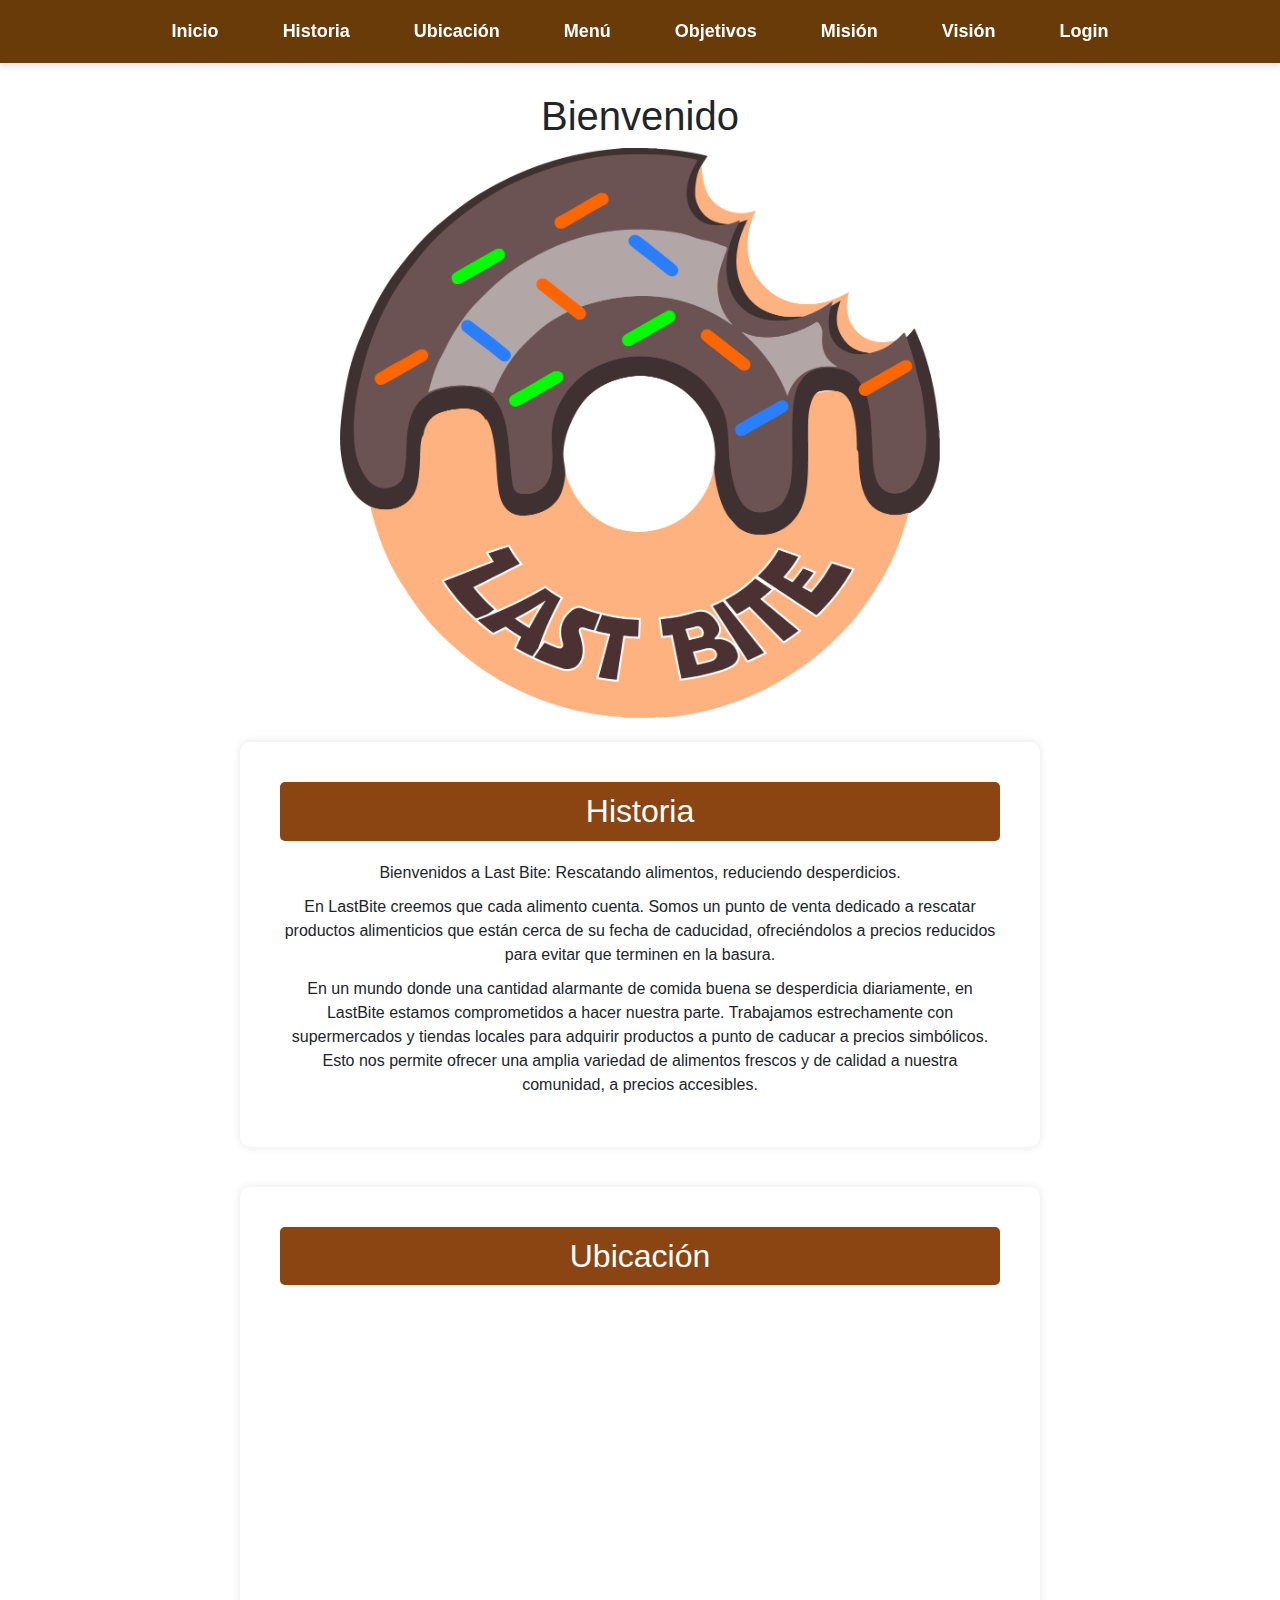
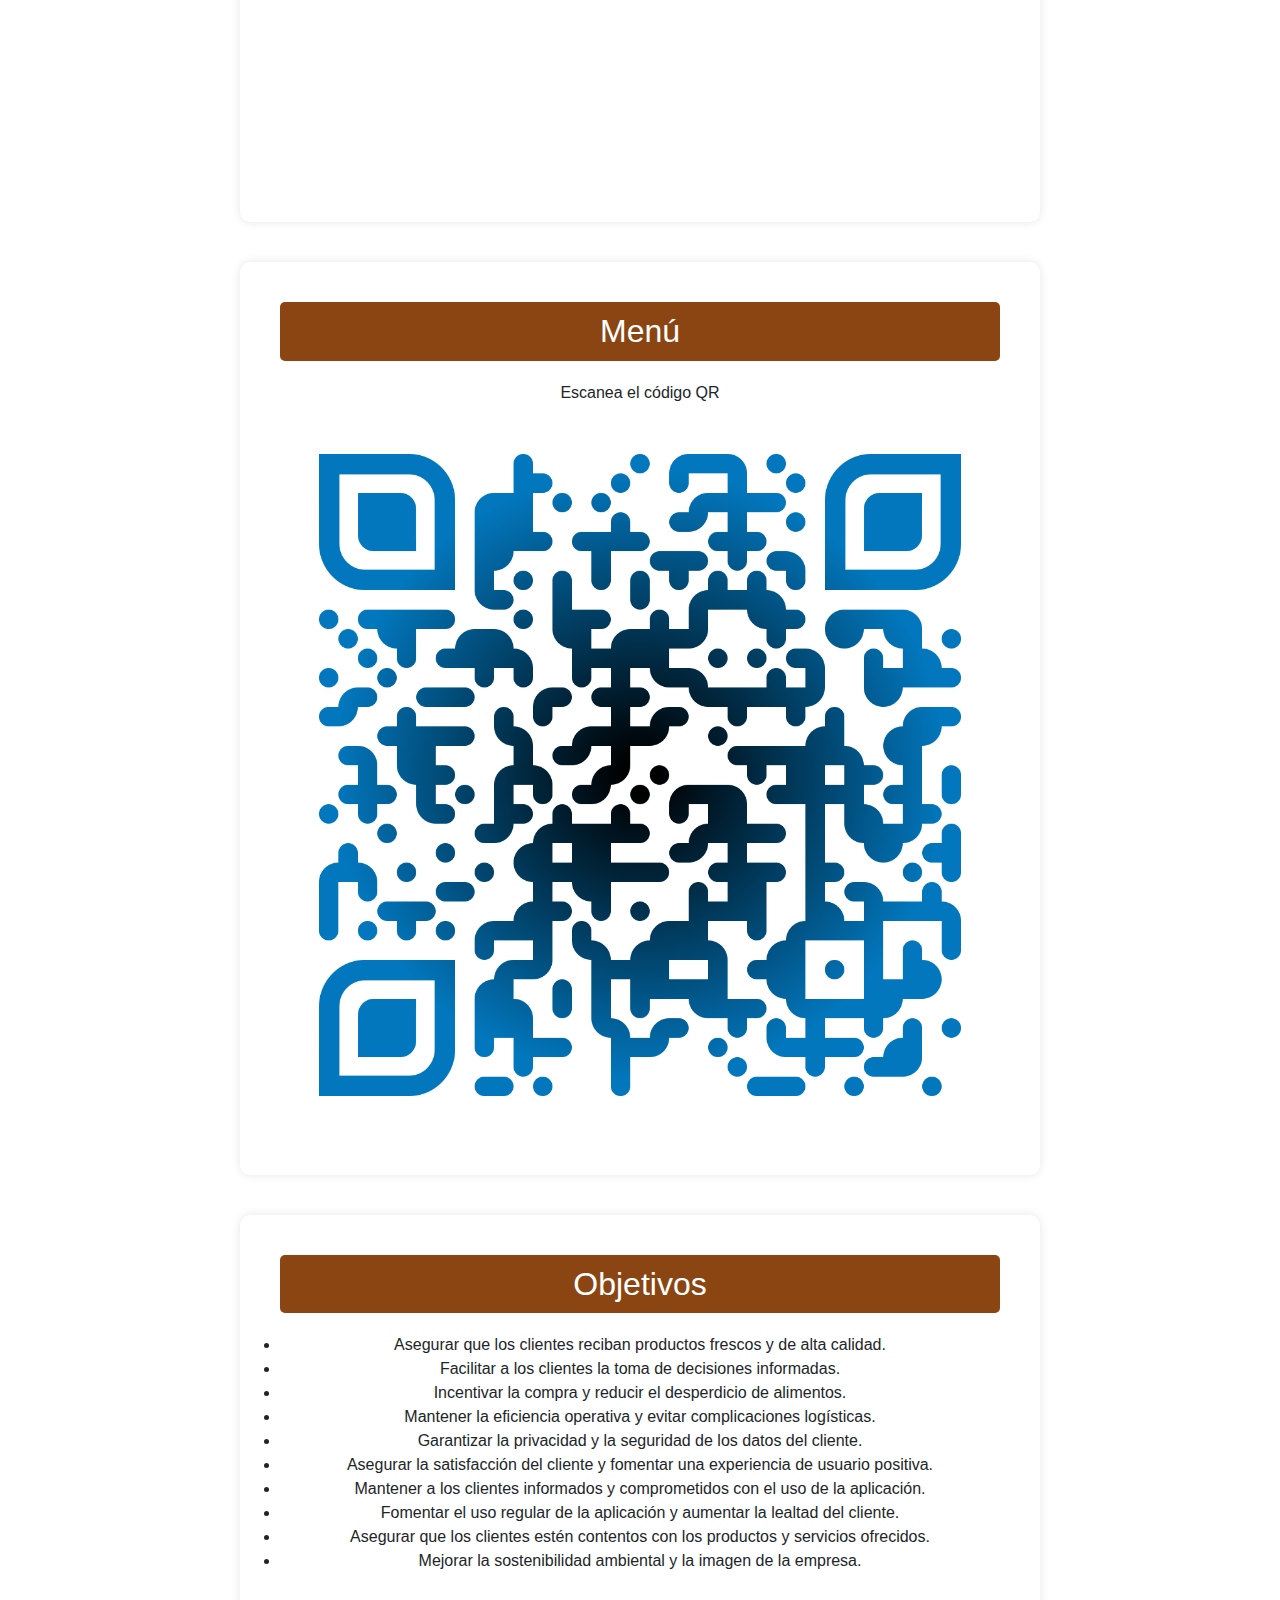
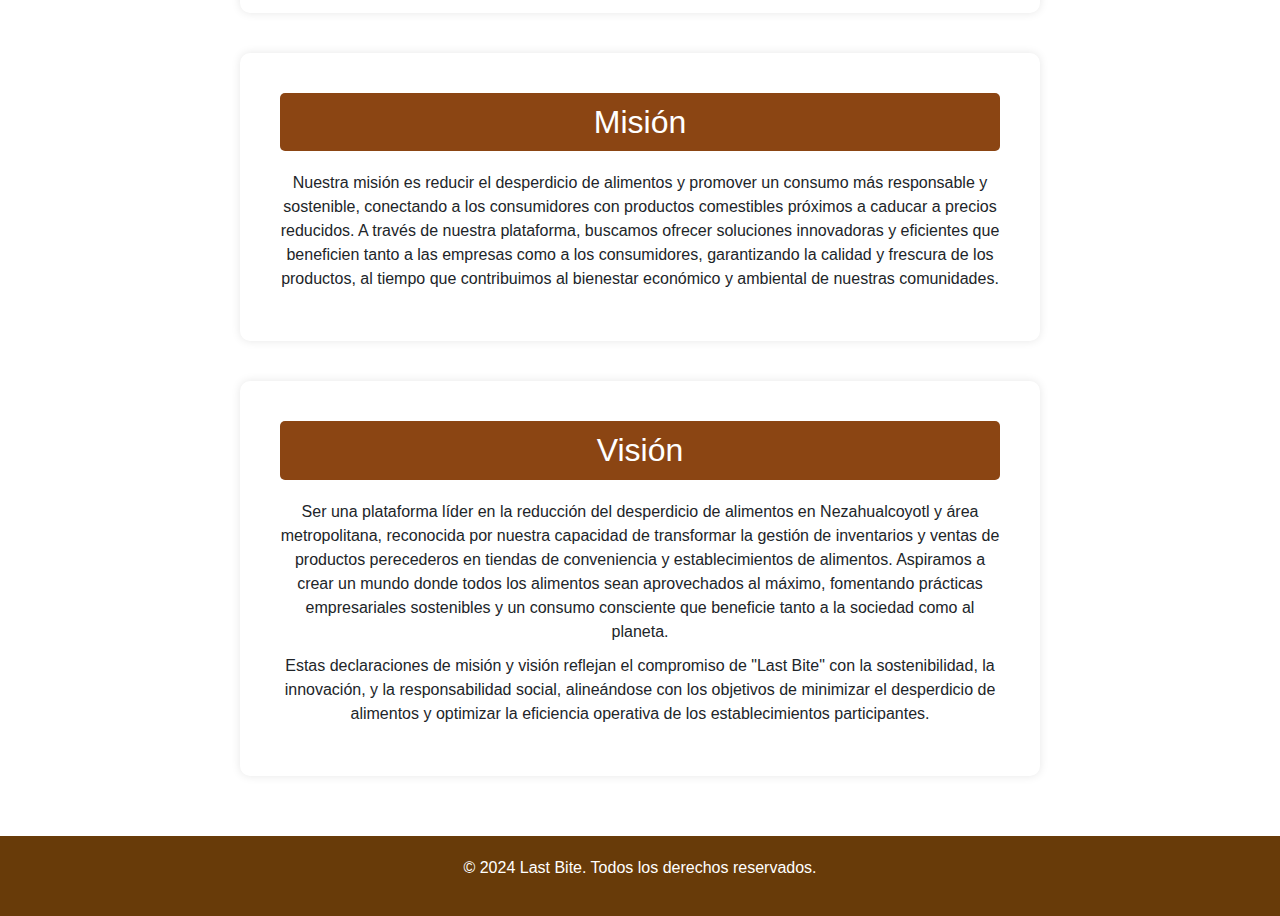
<file: index.html>
<!DOCTYPE html>
<html lang="es">
<head>
    <meta charset="UTF-8">
    <meta name="viewport" content="width=device-width, initial-scale=1.0">
    <title>Last Bite</title>
    <link rel="stylesheet" href="css/stylesindex.css">
    <link rel="stylesheet" href="https://stackpath.bootstrapcdn.com/bootstrap/4.5.2/css/bootstrap.min.css">
    <link rel="stylesheet" href="https://cdnjs.cloudflare.com/ajax/libs/animate.css/4.1.1/animate.min.css"/>
</head>
<body>
    <header>
        <nav>
            <!--
            <ul>
                <li><a href="#inicio">Inicio</a></li>
                <li><a href="#historia">Historia</a></li>
                <li><a href="#ubicacion">Ubicacion</a></li>
                <li><a href="#menu">Menu</a></li>
                <li><a href="#objetivos">Objetivos</a></li>
                <li><a href="#mision">Misión</a></li>
                <li><a href="#vision">Visión</a></li>
                <li><a href="log.html">Login</a></li>
            </ul>
        -->
        <ul class="nav justify-content-center">
            <li class="nav-item">
              <a class="nav-link active" aria-current="page" href="index.html#inicio">Inicio</a>
            </li>
            <li class="nav-item">
              <a class="nav-link" href="index.html#historia">Historia</a>
            </li>
            <li class="nav-item">
              <a class="nav-link" href="index.html#ubicacion">Ubicación</a>
            </li>
            <li class="nav-item">
                <a class="nav-link" href="index.html#menu">Menú</a>
              </li>
              <li class="nav-item">
                <a class="nav-link" href="index.html#Objetivos">Objetivos</a>
              </li>
              <li class="nav-item">
                <a class="nav-link" href="index.html#Misión">Misión</a>
              </li>
              <li class="nav-item">
                <a class="nav-link" href="index.html#Visión">Visión</a>
              </li>
              <li class="nav-item">
                <a class="nav-link" href="log.html">Login</a>
              </li>
            
          </ul>
        </nav>
    </header>
    <br>
    <main>
        <section id="inicio" class="d-flex justify-content-center">
            <div class="intro-content container">
                <div class="text-content animate__animated animate__fadeInLeft">
                    <br><br>
                    <h1>Bienvenido</h1>
                </div>
                <div class="image-content animate__animated animate__fadeInRight">
                    <img src="assets/Last.png" alt="Imagen donas" width="600" height="600" style="border:0;" allowfullscreen="" loading="lazy" referrerpolicy="no-referrer-when-downgrade">
                </div>
            </div>
        </section>
        <br>
        <section id="historia" class="section">
            <div class="content-placeholder text-center">
                <h2>Historia</h2>
                <p>Bienvenidos a Last Bite: Rescatando alimentos, reduciendo desperdicios.</p>
                <p>En LastBite creemos que cada alimento cuenta. Somos un punto de venta dedicado a rescatar productos alimenticios que están cerca de su fecha de caducidad, ofreciéndolos a precios reducidos para evitar que terminen en la basura.</p>
                <p>En un mundo donde una cantidad alarmante de comida buena se desperdicia diariamente, en LastBite estamos comprometidos a hacer nuestra parte. Trabajamos estrechamente con supermercados y tiendas locales para adquirir productos a punto de caducar a precios simbólicos. Esto nos permite ofrecer una amplia variedad de alimentos frescos y de calidad a nuestra comunidad, a precios accesibles.</p>
            </div>
        </section>

        <section id="ubicacion" class="section">
            <h2>Ubicación</h2>
			<div class="location-content">
                <div class="map-container">
                    <iframe src="https://www.google.com/maps/embed?pb=!1m18!1m12!1m3!1d3755.843861807018!2d-101.19314058905795!3d19.71927058154564!2m3!1f0!2f0!3f0!3m2!1i1024!2i768!4f13.1!3m3!1m2!1s0x842d0e422fb1e577%3A0x72a34597efd12839!2sC.%20Sierra%20de%20Nahuatzen%20%26%20C.%20Volcan%20del%20Paricutin%2C%20Santiaguito%2C%2058110%20Morelia%2C%20Mich.!5e0!3m2!1ses!2smx!4v1716926245178!5m2!1ses!2smx" width="600" height="450" style="border:0;" allowfullscreen="" loading="lazy" referrerpolicy="no-referrer-when-downgrade"></iframe>
                </div>
            </div>
        </section>

        <section id="menu" class="section">
            <div class="content-placeholder text-center">
                <h2>Menú</h2>
                <p>Escanea el código QR</p>
                <img src="qr-code.png" alt="Código QR del menú" class="img-small">
            </div>
        </section>

        <section id="objetivos" class="section">
            <div class="content-placeholder">
                <h2>Objetivos</h2>
                    <li>Asegurar que los clientes reciban productos frescos y de alta calidad.</li>
                    <li>Facilitar a los clientes la toma de decisiones informadas.</li>
                    <li>Incentivar la compra y reducir el desperdicio de alimentos.</li>
                    <li>Mantener la eficiencia operativa y evitar complicaciones logísticas.</li>
                    <li>Garantizar la privacidad y la seguridad de los datos del cliente.</li>
                    <li>Asegurar la satisfacción del cliente y fomentar una experiencia de usuario positiva.</li>
                    <li>Mantener a los clientes informados y comprometidos con el uso de la aplicación.</li>
                    <li>Fomentar el uso regular de la aplicación y aumentar la lealtad del cliente.</li>
                    <li>Asegurar que los clientes estén contentos con los productos y servicios ofrecidos.</li>
                    <li>Mejorar la sostenibilidad ambiental y la imagen de la empresa.</li>
            </div>
        </section>

        <section id="mision" class="section">
            <div class="content-placeholder">
                <h2>Misión</h2>
                <p>Nuestra misión es reducir el desperdicio de alimentos y promover un consumo más responsable y sostenible, conectando a los consumidores con productos comestibles próximos a caducar a precios reducidos. A través de nuestra plataforma, buscamos ofrecer soluciones innovadoras y eficientes que beneficien tanto a las empresas como a los consumidores, garantizando la calidad y frescura de los productos, al tiempo que contribuimos al bienestar económico y ambiental de nuestras comunidades.</p>
            </div>
        </section>

        <section id="vision" class="section">
            <div class="content-placeholder">
                <h2>Visión</h2>
                <p>Ser una plataforma líder en la reducción del desperdicio de alimentos en Nezahualcoyotl y área metropolitana, reconocida por nuestra capacidad de transformar la gestión de inventarios y ventas de productos perecederos en tiendas de conveniencia y establecimientos de alimentos. Aspiramos a crear un mundo donde todos los alimentos sean aprovechados al máximo, fomentando prácticas empresariales sostenibles y un consumo consciente que beneficie tanto a la sociedad como al planeta.</p>
                <p>Estas declaraciones de misión y visión reflejan el compromiso de "Last Bite" con la sostenibilidad, la innovación, y la responsabilidad social, alineándose con los objetivos de minimizar el desperdicio de alimentos y optimizar la eficiencia operativa de los establecimientos participantes.</p>
            </div>
        </section>
    </main>
    <footer>
        <p>&copy; 2024 Last Bite. Todos los derechos reservados.</p>
    </footer>

    <script>
        // Obtenemos todas las secciones y los enlaces del menú
        const sections = document.querySelectorAll('section');
        const navLinks = document.querySelectorAll('nav ul li a');

        // Función para verificar qué sección está visible en la pantalla
        function checkSectionInView() {
            let index = sections.length;

            while (--index && window.scrollY + 50 < sections[index].offsetTop) {}

            navLinks.forEach(link => link.classList.remove('active'));
            navLinks[index].classList.add('active');
        }

        // Agregamos un evento de desplazamiento para ejecutar la función cada vez que se haga scroll
        window.addEventListener('scroll', checkSectionInView);
        // Ejecutamos la función al cargar la página
        checkSectionInView();
    </script>
</body>
</html>
</file>
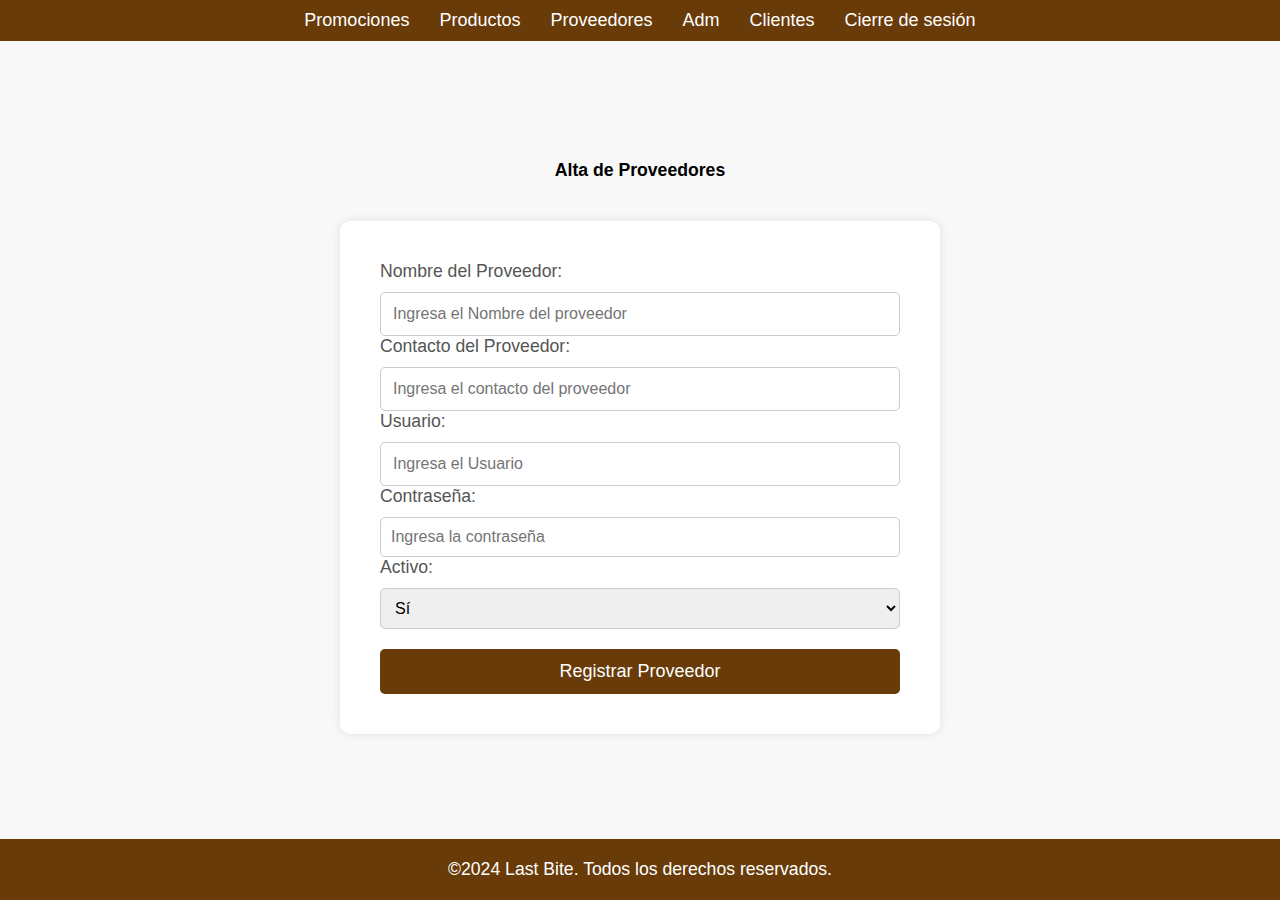
<file: altaProveedores.html>
<!DOCTYPE html>
<html lang="es">
<head>
    <meta charset="UTF-8">
    <meta name="viewport" content="width=device-width, initial-scale=1.0">
    <title>Alta de Proveedores</title>
    <link rel="stylesheet" href="stylesxx.css">
</head>
<body>
    <header>
        <nav>
            <ul>
                <li><a href="Menu1.html" class="active">Promociones</a></li>
                <li>
                    <a href="Productos.html">Productos</a>
                    <ul>
                        <li><a href="ConsultaProd.html">Consultar Productos</a></li>
                    </ul>
                </li>
                <li>
                    <a href="altaProveedores.html">Proveedores</a>
                    <ul>
                        <li><a href="ConsultaProveedores.html">Consultar Proveedores</a></li>
                    </ul>
                </li>
                <li>
                    <a href="altaUsuario.html">Adm</a>
                    <ul>
                        <li><a href="Usuarios.html">Consultar Adm</a></li>
                    </ul>
                </li>
                <li>
                    <a href="Productos.html">Clientes</a>
                    <ul>
                        <li><a href="ConsultaProd.html">Consultar Clientes</a></li>
                    </ul>
                </li>
                <li><a href="#">Cierre de sesión</a></li>
            </ul>
        </nav>
    </header>

    <main>
        <h1>Alta de Proveedores</h1>
        <form action="insertarProveedor.php" method="post">
            <label for="nombre">Nombre del Proveedor:</label>
            <input type="text" id="nombre" name="nombre" placeholder="Ingresa el Nombre del proveedor" required>

            <label for="contacto">Contacto del Proveedor:</label>
            <input type="text" id="contacto" name="contacto" placeholder="Ingresa el contacto del proveedor" required>

            <label for="usuario">Usuario:</label>
            <input type="text" id="usuario" name="usuario" placeholder="Ingresa el Usuario" required>

            <label for="contras">Contraseña:</label>
            <input type="password" id="contras" name="contras" placeholder="Ingresa la contraseña" required>

            <label for="activo">Activo:</label>
            <select id="activo" name="activo" required>
                <option value="1">Sí</option>
                <option value="0">No</option>
            </select>

            <input type="submit" value="Registrar Proveedor">
        </form>
    </main>

    <footer>
        <p>&copy;2024 Last Bite. Todos los derechos reservados.</p>
    </footer>

    <script>
        document.addEventListener("DOMContentLoaded", function() {
            const menuToggle = document.getElementById('menu-toggle');
            const menu = document.querySelector('.menu');
            menuToggle.addEventListener('click', function() {
                menu.classList.toggle('show');
            });
        });
    </script>
</body>
</html>
</file>
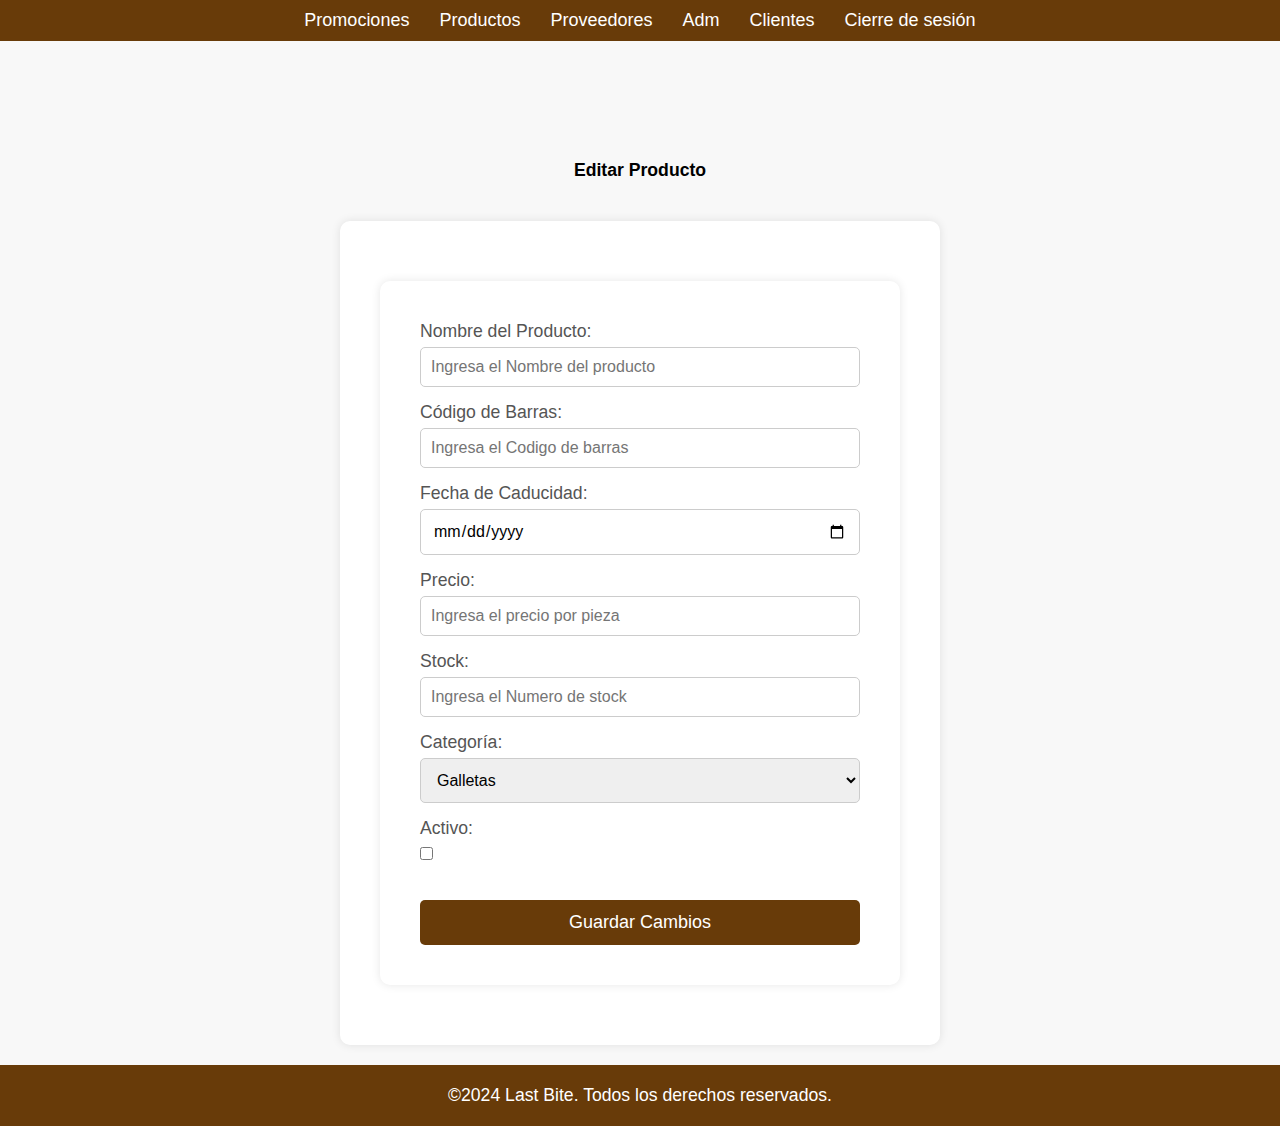
<file: editProductoForm.html>
<!DOCTYPE html>
<html lang="en">
<head>
    <meta charset="UTF-8">
    <meta name="viewport" content="width=device-width, initial-scale=1.0">
    <title>Editar Producto</title>
    <link rel="stylesheet" href="stylesxx.css">
</head>
<body>

    <header>
        <nav>
            <ul>
                <li><a href="Menu1.html" class="active">Promociones</a></li>
                <li>
                    <a href="Productos.html">Productos</a>
                    <ul>
                        <li><a href="ConsultaProd.html">Consultar Productos</a></li>
                    </ul>
                </li>
                <li>
                    <a href="altaProveedores.html">Proveedores</a>
                    <ul>
                        <li><a href="ConsultaProveedores.html">Consultar Proveedores</a></li>
                    </ul>
                </li>
                <li>
                    <a href="Usuarios.html">Adm</a>
                    <ul>
                        <li><a href="ConsultaProd.html">Consultar Adm</a></li>
                    </ul>
                </li>
                <li>
                    <a href="Productos.html">Clientes</a>
                    <ul>
                        <li><a href="ConsultaProd.html">Consultar Clientes</a></li>
                    </ul>
                </li>
                <li><a href="#">Cierre de sesión</a></li>
            </ul>
        </nav>
    </header>

<main>
    <h1>Editar Producto</h1>
    <div class="form-container">
        <form id="editProductForm">
            <div>
                <label for="NombreProd">Nombre del Producto:</label>
                <input type="text" id="NombreProd" name="NombreProd" placeholder="Ingresa el Nombre del producto" required>
            </div>
            <div>
                <label for="CodigoB">Código de Barras:</label>
                <input type="text" id="CodigoB" name="CodigoB" placeholder="Ingresa el Codigo de barras" required>
            </div>
            <div>
                <label for="FecCad">Fecha de Caducidad:</label>
                <input type="date" id="FecCad" name="FecCad" required>
            </div>
            <div>
                <label for="Precio">Precio:</label>
                <input type="number" id="Precio" name="Precio" min="0" step="0.01" placeholder="Ingresa el precio por pieza" required>
            </div>
            <div>
                <label for="Stock">Stock:</label>
                <input type="number" id="Stock" name="Stock" min="0"  placeholder="Ingresa el Numero de stock" required>
            </div>
            <div>
                <label for="Id_Categoria">Categoría:</label>
                <select id="Id_Categoria" name="Id_Categoria" required>
                    <option value="1">Galletas</option>
                    <option value="2">Chocolates</option>
                    <option value="3">Gelatinas</option>
                </select>
            </div>
            <div>
                <label for="Activo">Activo:</label>
                <input type="checkbox" id="Activo" name="Activo">
            </div>
            <button type="submit">Guardar Cambios</button>
        </form>
    </div>
</main>
<footer>
        <p>&copy;2024 Last Bite. Todos los derechos reservados.</p>
    </footer>

<script>
document.addEventListener("DOMContentLoaded", function() {
    const urlParams = new URLSearchParams(window.location.search);
    const productId = urlParams.get('id');

    function loadProductData(productId) {
        fetch(`getProductoById.php?id=${productId}`)
            .then(response => response.json())
            .then(data => {
                if (data.status === 'error') {
                    alert(data.message);
                    return;
                }
                document.getElementById('NombreProd').value = data.NombreProd;
                document.getElementById('CodigoB').value = data.CodigoB;
                document.getElementById('FecCad').value = data.FecCad;
                document.getElementById('Precio').value = data.Precio;
                document.getElementById('Stock').value = data.Stock;
                document.getElementById('Activo').checked = (data.Activo === '1');
                document.getElementById('Id_Categoria').value = data.Id_Categoria;
            })
            .catch(error => {
                console.error('Error al cargar los datos del producto', error);
                alert('Error al cargar los datos del producto');
            });
    }

    loadProductData(productId);

    document.getElementById('editProductForm').addEventListener('submit', function(event) {
        event.preventDefault();

        const formData = new FormData(this);

        fetch(`updateProducto.php?id=${productId}`, {
            method: 'POST',
            body: formData
        })
        .then(response => response.json())
        .then(data => {
            if (data.status === 'success') {
                alert('Producto actualizado correctamente');
                window.location.href = 'ConsultaProd.html';
            } else {
                alert(`Error al actualizar el producto: ${data.message}`);
            }
        })
        .catch(error => {
            console.error('Error al actualizar el producto', error);
            alert('Error al actualizar el producto');
        });
    });
});
</script>

</body>
</html>
</file>
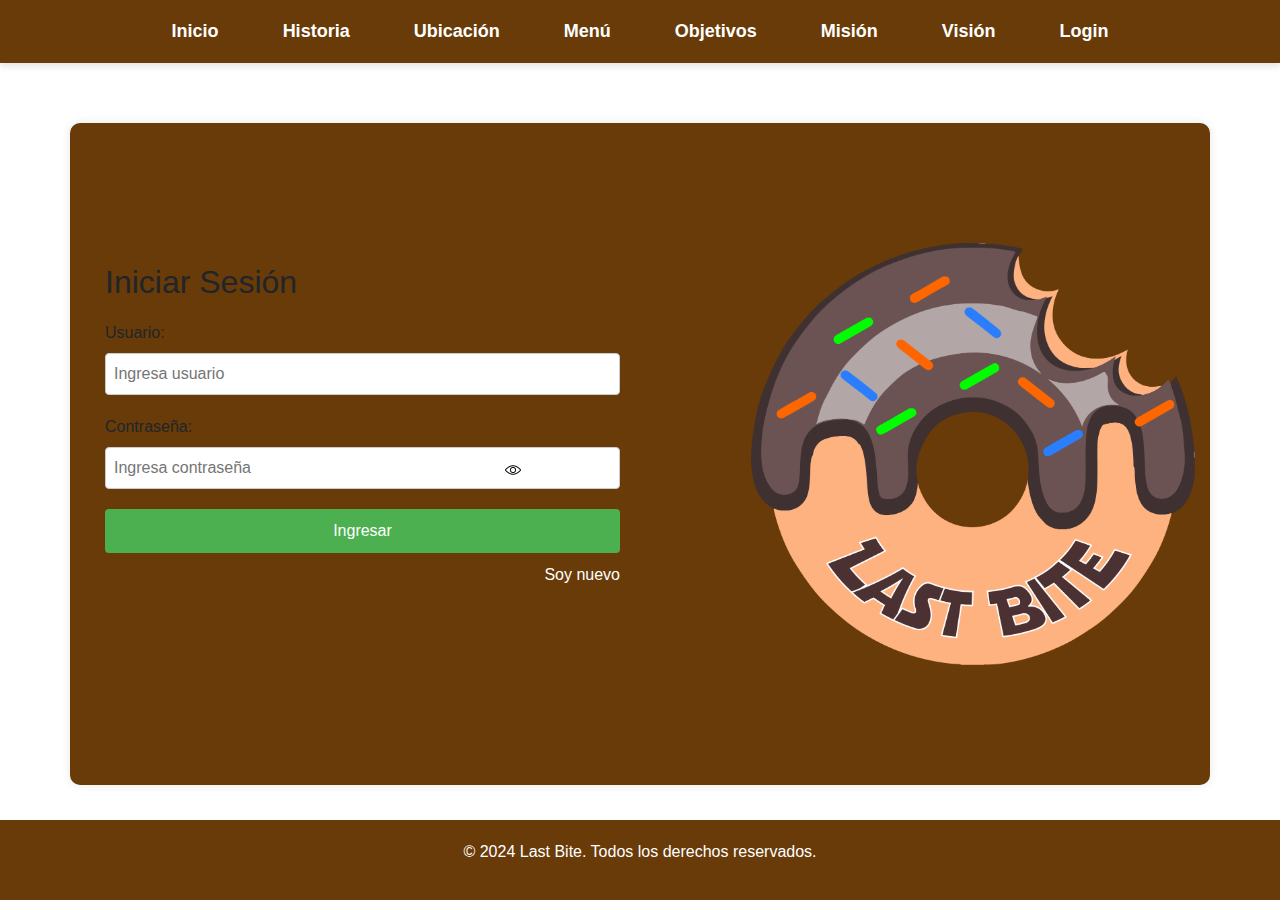
<file: log.html>
<!DOCTYPE html>
<html lang="es">
<head>
    <meta charset="UTF-8">
    <meta name="viewport" content="width=device-width, initial-scale=1.0">
    <title>Página de Login</title>
    <link rel="stylesheet" href="styles.css">
    <link rel="stylesheet" href="https://stackpath.bootstrapcdn.com/bootstrap/4.5.2/css/bootstrap.min.css">
</head>
<body>
    <header>
        <nav>
            <ul class="nav justify-content-center">
                <li class="nav-item">
                  <a class="nav-link active" aria-current="page" href="index.html#inicio">Inicio</a>
                </li>
                <li class="nav-item">
                  <a class="nav-link" href="index.html#historia">Historia</a>
                </li>
                <li class="nav-item">
                  <a class="nav-link" href="index.html#ubicacion">Ubicación</a>
                </li>
                <li class="nav-item">
                    <a class="nav-link" href="index.html#menu">Menú</a>
                  </li>
                  <li class="nav-item">
                    <a class="nav-link" href="index.html#Objetivos">Objetivos</a>
                  </li>
                  <li class="nav-item">
                    <a class="nav-link" href="index.html#Misión">Misión</a>
                  </li>
                  <li class="nav-item">
                    <a class="nav-link" href="index.html#Visión">Visión</a>
                  </li>
                  <li class="nav-item">
                    <a class="nav-link" href="log.html">Login</a>
                  </li>
                
              </ul>
        </nav>
    </header>
    <main>
        <section id="Login" class="login-section">
            <div class="container">
                <div class="login-form">
                    <h2>Iniciar Sesión</h2>
                    <form id="loginForm" action="validalog.php" method="post">
                        <label for="usuario">Usuario:</label>
                        <input type="text" id="usuario" name="Usu" maxlength="20" placeholder="Ingresa usuario" required>
                        
                        <label for="password">Contraseña:</label>
                        <div class="password-container">
                            <input type="password" id="password" name="Contra" maxlength="20" placeholder="Ingresa contraseña" required>
                            <button type="button" id="togglePassword" aria-label="Mostrar/Ocultar contraseña">
                                <img src="ojo.png">
                            </button>
                        </div>
                        
                        <button type="submit">Ingresar</button>
                    </form>
                    <a href="/taq/Soynuevo.html" class="new-user">Soy nuevo</a>
                </div>
                <div class="image-container">
                    <img src="assets/Last.png" alt="Imagen de bienvenida">
                </div>    
            </div>
        </section>
    </main>

    <footer>
        <p>&copy; 2024 Last Bite. Todos los derechos reservados.</p>
    </footer>

    <script src="scripts.js"></script>

    <!-- Script para mostrar alertas -->
    <script>
        // Función para obtener parámetros GET de la URL
        function getParameterByName(name, url) {
            if (!url) url = window.location.href;
            name = name.replace(/[\[\]]/g, '\\$&');
            var regex = new RegExp('[?&]' + name + '(=([^&#]*)|&|#|$)'),
                results = regex.exec(url);
            if (!results) return null;
            if (!results[2]) return '';
            return decodeURIComponent(results[2].replace(/\+/g, ' '));
        }

        // Mostrar alertas según los parámetros GET
        document.addEventListener("DOMContentLoaded", function() {
            var message = getParameterByName('message');
            if (message) {
                alert(message);
            }
        });
    </script>
</body>
</html>
</file>
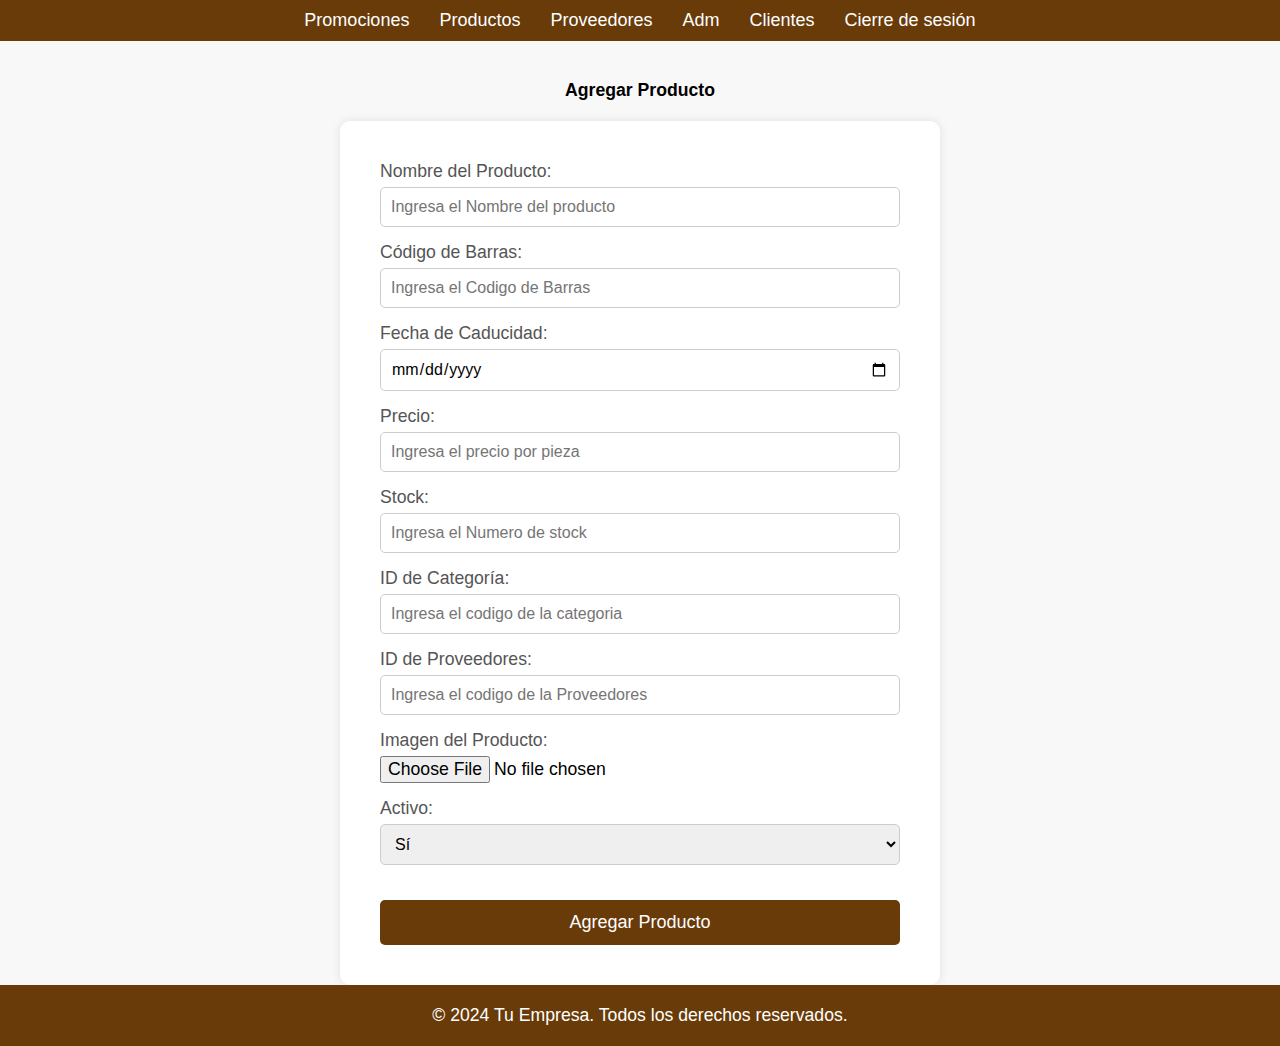
<file: Productos.html>
<!DOCTYPE html>
<html lang="en">
<head>
    <meta charset="UTF-8">
    <meta name="viewport" content="width=device-width, initial-scale=1.0">
    <title>Agregar Producto</title>
    <link rel="stylesheet" href="stylesxx.css">
</head>
<body>
    <header>
        <nav>
            <ul>
                <li><a href="Menu1.html" class="active">Promociones</a></li>
                <li>
                    <a href="Productos.html">Productos</a>
                    <ul>
                        <li><a href="ConsultaProd.html">Consultar Productos</a></li>
                    </ul>
                </li>
                <li>
                    <a href="altaProveedores.html">Proveedores</a>
                    <ul>
                        <li><a href="ConsultaProd.html">Consultar Proveedores</a></li>
                    </ul>
                </li>
                <li>
                    <a href="altaUsuario.html">Adm</a>
                    <ul>
                        <li><a href="Usuarios.html">Consultar Adm</a></li>
                    </ul>
                </li>
                <li>
                    <a href="Productos.html">Clientes</a>
                    <ul>
                        <li><a href="ConsultaProd.html">Consultar Clientes</a></li>
                    </ul>
                </li>
                <li><a href="#">Cierre de sesión</a></li>
            </ul>
        </nav>
    </header>

    <h1>Agregar Producto</h1>
    <form id="addProductForm" method="POST" action="insertProducto.php" enctype="multipart/form-data">
        <div>
            <label for="NombreProd">Nombre del Producto:</label>
            <input type="text" id="NombreProd" name="NombreProd" placeholder="Ingresa el Nombre del producto" required>
        </div>
        <div>
            <label for="CodigoB">Código de Barras:</label>
            <input type="text" id="CodigoB" name="CodigoB" placeholder="Ingresa el Codigo de Barras" required>
        </div>
        <div>
            <label for="FecCad">Fecha de Caducidad:</label>
            <input type="date" id="FecCad" name="FecCad" required>
        </div>
        <div>
            <label for="Precio">Precio:</label>
            <input type="text" id="Precio" name="Precio" min="0" step="0.01" placeholder="Ingresa el precio por pieza" required>
        </div>
        <div>
            <label for="Stock">Stock:</label>
            <input type="number" id="Stock" name="Stock" placeholder="Ingresa el Numero de stock" required>
        </div>
        <div>
            <label for="Id_Categoria">ID de Categoría:</label>
            <input type="text" id="Id_Categoria" name="Id_Categoria" placeholder="Ingresa el codigo de la categoria" required>
        </div>
        <div>
            <label for="IdProveedores">ID de Proveedores:</label>
            <input type="text" id="IdProveedores" name="IdProveedores" placeholder="Ingresa el codigo de la Proveedores" required>
        </div>
        <div>
            <label for="Imagen">Imagen del Producto:</label>
            <input type="file" name="Imagen" id="Imagen" required>
        </div>
        <div>
            <label for="Activo">Activo:</label>
            <select id="Activo" name="Activo" required>
                <option value="1">Sí</option>
                <option value="0">No</option>
            </select>
        </div>
        <button type="submit">Agregar Producto</button>
    </form>
    
    <footer>
        <p>&copy; 2024 Tu Empresa. Todos los derechos reservados.</p>
    </footer>
</body>
</html>
</file>
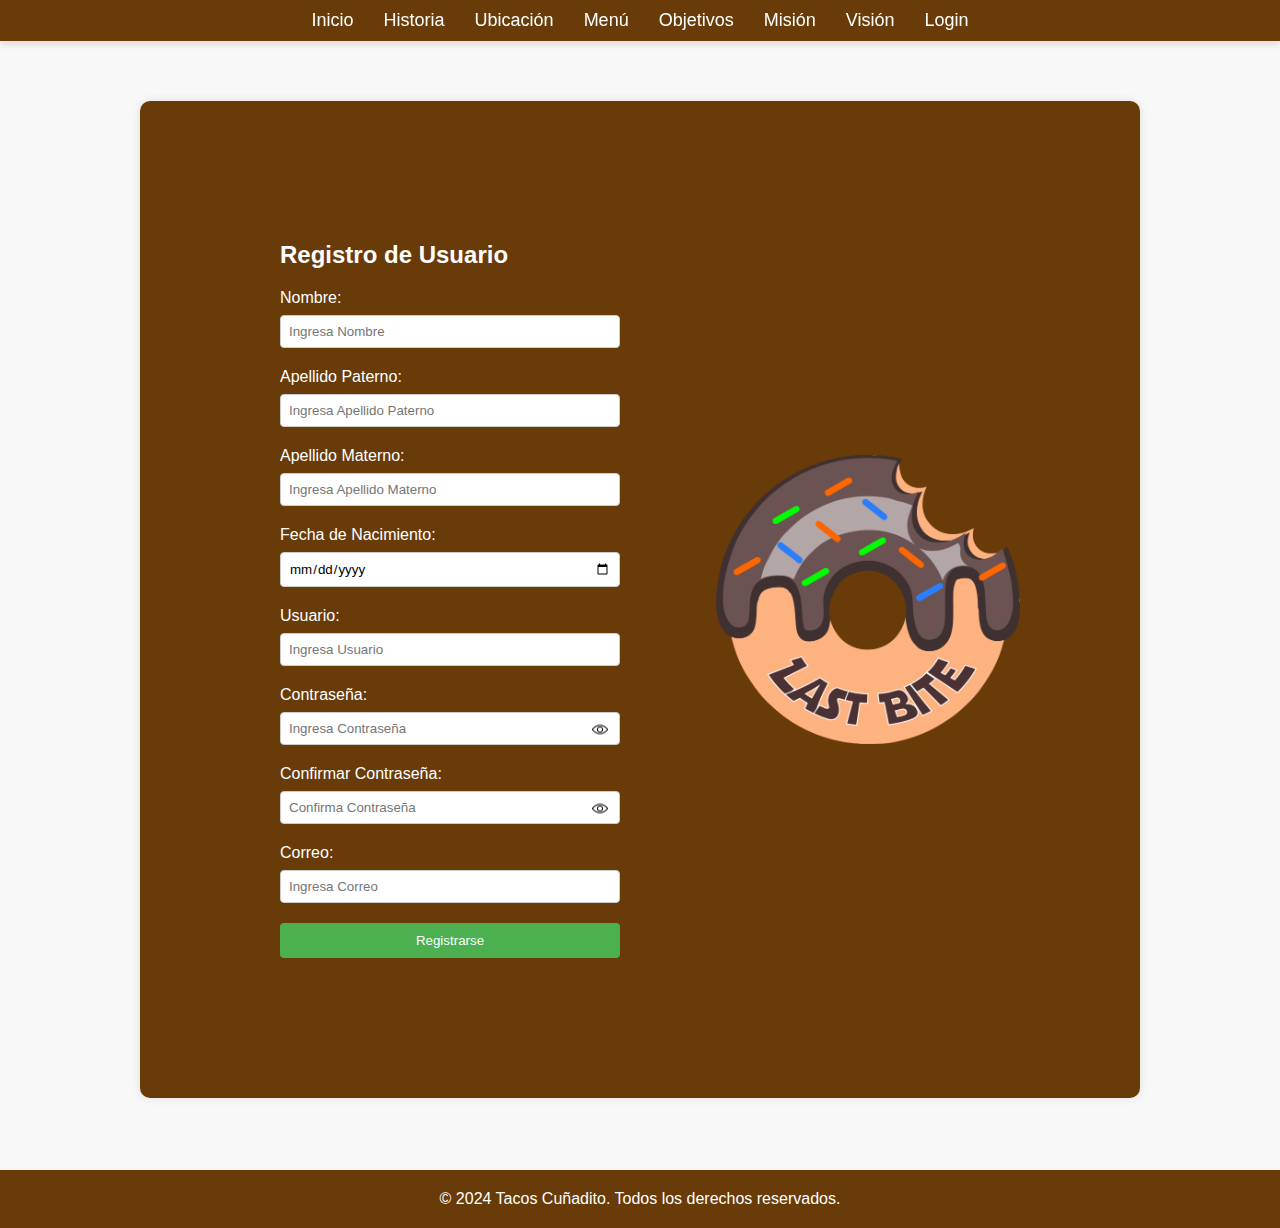
<file: Soynuevo.html>
<!DOCTYPE html>
<html lang="es">
<head>
    <meta charset="UTF-8">
    <meta name="viewport" content="width=device-width, initial-scale=1.0">
    <title>Formulario de Registro</title>
    <link rel="stylesheet" href="styles.css">
</head>
<body>
    <header>
        <nav>
            <ul>
                <li><a href="index.html#inicio">Inicio</a></li>
                <li><a href="index.html#historia">Historia</a></li>
                <li><a href="index.html#ubicacion">Ubicación</a></li>
                <li><a href="index.html#menu">Menú</a></li>
                <li><a href="index.html#Objetivos">Objetivos</a></li>
                <li><a href="index.html#Misión">Misión</a></li>
                <li><a href="index.html#Visión">Visión</a></li>
                <li><a href="log.html">Login</a></li>
            </ul>
        </nav>
    </header>
    <main>
        <section id="Login" class="login-section">
            <div class="container">
                <form class="login-form" id="registration-form" action="logval.php" method="post">
                    <h2>Registro de Usuario</h2>

                    <!-- Mensaje de error -->
                    <div id="error-message" style="color: red; display: none;">Error: El nombre de usuario ya está en uso. Por favor, elija otro.</div>

                    <label for="nombre">Nombre:</label>
                    <input type="text" id="nombre" name="Nombre" maxlength="20" required placeholder="Ingresa Nombre" required>

                    <label for="apellido-paterno">Apellido Paterno:</label>
                    <input type="text" id="apellido-paterno" name="App" maxlength="20" required placeholder="Ingresa Apellido Paterno" required>

                    <label for="apellido-materno">Apellido Materno:</label>
                    <input type="text" id="apellido-materno" name="Apm" maxlength="20" required placeholder="Ingresa Apellido Materno" required>

                    <label for="fecha-nacimiento">Fecha de Nacimiento:</label>
                    <input type="date" id="fecha-nacimiento" name="FecNam" required>
                    <p id="fecha-error" style="color: red; display: none;">La fecha de nacimiento debe estar entre 1950 y 2006.</p>

                    <label for="usuario">Usuario:</label>
                    <input type="text" id="usuario" name="Usu" maxlength="20" required placeholder="Ingresa Usuario" required>

                    <label for="password">Contraseña:</label>
                    <div class="password-container">
                        <input type="password" id="password" name="Contra" maxlength="20" required placeholder="Ingresa Contraseña">
                        <button type="button" id="togglePassword" aria-label="Mostrar/Ocultar contraseña">
                            <img src="ojo.png">
                        </button>
                    </div>

                    <label for="confirmar-password">Confirmar Contraseña:</label>
                    <div class="password-container">
                        <input type="password" id="confirmar-password" name="ConfirmarContra" maxlength="20" required placeholder="Confirma Contraseña">
                        <button type="button" id="toggleConfirmPassword" aria-label="Mostrar/Ocultar confirmación de contraseña">
                            <img src="ojo.png">
                        </button>
                    </div>

                    <p id="password-error" style="color: red; display: none;">Las contraseñas no coinciden.</p>
                    <p id="password-format-error" style="color: red; display: none;">La contraseña debe tener entre 6 y 15 caracteres, al menos una mayúscula y un número.</p>

                    <label for="correo">Correo:</label>
                    <input type="email" id="correo" name="Correo" maxlength="40" required placeholder="Ingresa Correo" required>

                    <button type="submit">Registrarse</button>
                </form>

                <div class="image-container">
                    <img src="Last.png" alt="Imagen de bienvenida">
                </div>
            </div>
        </section>
    </main>
	
	<br/><br/>
		 	 <br/><br/>
    <footer>
        <p>&copy; 2024 Tacos Cuñadito. Todos los derechos reservados.</p>
    </footer>

    <script src="scripts.js"></script>
    <script>
        document.addEventListener('DOMContentLoaded', function() {
            const passwordInput = document.getElementById('password');
            const confirmPasswordInput = document.getElementById('confirmar-password');
            const togglePasswordButton = document.getElementById('togglePassword');
            const toggleConfirmPasswordButton = document.getElementById('toggleConfirmPassword');
            const passwordError = document.getElementById('password-error');
            const passwordFormatError = document.getElementById('password-format-error');

            togglePasswordButton.addEventListener('mousedown', function() {
                passwordInput.type = 'text';
            });

            togglePasswordButton.addEventListener('mouseup', function() {
                passwordInput.type = 'password';
            });

            togglePasswordButton.addEventListener('mouseout', function() {
                passwordInput.type = 'password';
            });

            toggleConfirmPasswordButton.addEventListener('mousedown', function() {
                confirmPasswordInput.type = 'text';
            });

            toggleConfirmPasswordButton.addEventListener('mouseup', function() {
                confirmPasswordInput.type = 'password';
            });

            toggleConfirmPasswordButton.addEventListener('mouseout', function() {
                confirmPasswordInput.type = 'password';
            });

            document.getElementById('registration-form').addEventListener('submit', function(event) {
                if (passwordInput.value !== confirmPasswordInput.value) {
                    passwordError.style.display = 'block';
                    event.preventDefault(); // Prevent form submission
                } else {
                    passwordError.style.display = 'none';
                }

                const passwordRegex = /^(?=.*[A-Z])(?=.*\d)[A-Za-z\d]{6,15}$/;
                if (!passwordRegex.test(passwordInput.value)) {
                    passwordFormatError.style.display = 'block';
                    event.preventDefault(); // Prevent form submission
                } else {
                    passwordFormatError.style.display = 'none';
                }
            });

            // Comprueba si hay un mensaje de error en la URL
            const urlParams = new URLSearchParams(window.location.search);
            if (urlParams.has('error') && urlParams.get('error') === 'duplicate_user') {
                document.getElementById('error-message').style.display = 'block';
            }
        });
    </script>

</body>
</html>
</file>
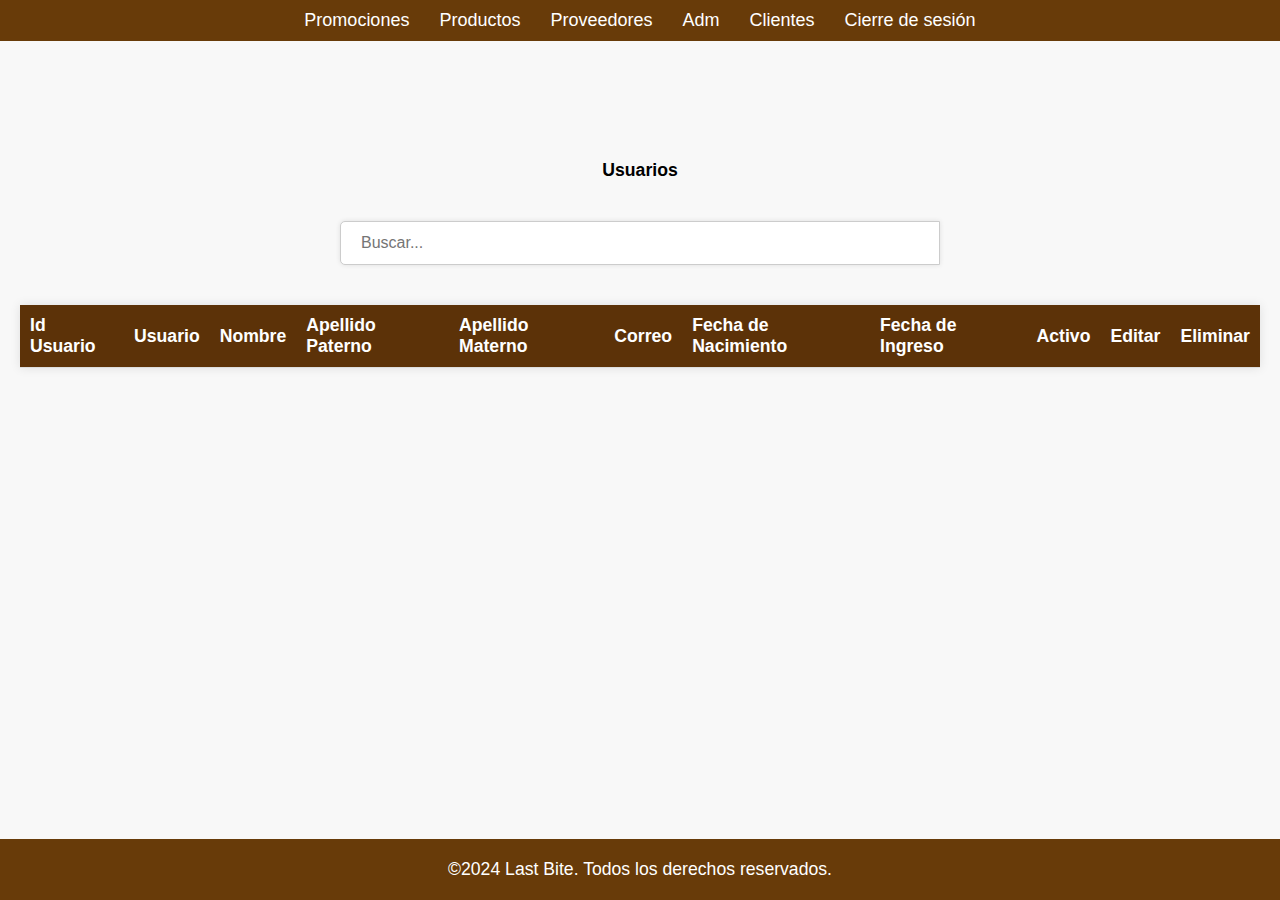
<file: usuarios.html>
<!DOCTYPE html>
<html lang="en">
<head>
    <meta charset="UTF-8">
    <meta name="viewport" content="width=device-width, initial-scale=1.0">
    <title>Usuarios</title>
    <link rel="stylesheet" href="stylesxx.css">
</head>
<body>

    <header>

        <nav>
            <ul>
                <li><a href="Menu1.html" class="active">Promociones</a></li>
                <li>
                    <a href="Productos.html">Productos</a>
                    <ul>
                        <li><a href="ConsultaProd.html">Consultar Productos</a></li>
                    </ul>
                </li>
                <li>
                    <a href="altaProveedores.html">Proveedores</a>
                    <ul>
                        <li><a href="ConsultaProveedores.html">Consultar Proveedores</a></li>
                    </ul>
                </li>
                <li>
                    <a href="altaUsuario.html">Adm</a>
                    <ul>
                        <li><a href="Usuarios.html">Consultar Adm</a></li>
                    </ul>
                </li>
                <li>
                    <a href="Productos.html">Clientes</a>
                    <ul>
                        <li><a href="ConsultaProd.html">Consultar Clientes</a></li>
                    </ul>
                </li>
                <li><a href="#">Cierre de sesión</a></li>
            </ul>
        </nav>

    </header>
	     <main>


    <h1>Usuarios</h1>
    <div class="search-container">
        <input type="text" id="searchInput" class="search-input" placeholder="Buscar...">
    </div>
    <table id="usuariosTable" class="data-table">
        <thead>
            <tr>
                <th>Id Usuario</th>
                <th>Usuario</th>
                <th>Nombre</th>
                <th>Apellido Paterno</th>
                <th>Apellido Materno</th>
                <th>Correo</th>
                <th>Fecha de Nacimiento</th>
                <th>Fecha de Ingreso</th>
                <th>Activo</th>
                <th>Editar</th>
                <th>Eliminar</th>
            </tr>
        </thead>
        <tbody>
            <!-- Los datos se llenarán aquí dinámicamente -->
        </tbody>
    </table>
		  </main>

    <footer>
        <p>&copy;2024 Last Bite. Todos los derechos reservados.</p>
    </footer>
    <script>
        document.addEventListener("DOMContentLoaded", function() {
            // Función para cargar los datos de usuarios
            function loadUsuarios() {
                fetch('getUsuarios.php')
                    .then(response => response.json())
                    .then(data => {
                        const tableBody = document.querySelector("#usuariosTable tbody");
                        tableBody.innerHTML = '';

                        data.forEach(usuario => {
                            const row = document.createElement('tr');

                            for (const key in usuario) {
                                const cell = document.createElement('td');
                                cell.textContent = usuario[key];
                                row.appendChild(cell);
                            }

                            // Botón de editar
                            const editCell = document.createElement('td');
                            const editButton = document.createElement('button');
                            editButton.textContent = 'Editar';
                            editButton.className = 'btn-edit';
                            editButton.onclick = () => editUsuario(usuario.IdUsu);
                            editCell.appendChild(editButton);
                            row.appendChild(editCell);

                            // Botón de eliminar
                            const deleteCell = document.createElement('td');
                            const deleteButton = document.createElement('button');
                            deleteButton.textContent = 'Eliminar';
                            deleteButton.className = 'btn-delete';
                            deleteButton.onclick = () => deleteUsuario(usuario.IdUsu);
                            deleteCell.appendChild(deleteButton);
                            row.appendChild(deleteCell);

                            tableBody.appendChild(row);
                        });
                    });
            }

            // Función para buscar en la tabla
            document.getElementById('searchInput').addEventListener('input', function() {
                const filter = this.value.toLowerCase();
                const rows = document.querySelectorAll('#usuariosTable tbody tr');

                rows.forEach(row => {
                    const cells = row.querySelectorAll('td');
                    let match = false;

                    cells.forEach(cell => {
                        if (cell.textContent.toLowerCase().includes(filter)) {
                            match = true;
                        }
                    });

                    row.style.display = match ? '' : 'none';
                });
            });

            // Función para editar un usuario
            function editUsuario(id) {
                window.location.href = 'editUsuarioForm.html?id=' + id;
            }

            // Función para eliminar un usuario
            function deleteUsuario(id) {
                if (confirm('¿Estás seguro de que quieres eliminar este usuario?')) {
                    fetch('deleteUsuario.php?id=' + id)
                        .then(response => response.text())
                        .then(data => {
                            if (data === 'success') {
                                loadUsuarios();
                            } else {
                                alert('Error al eliminar el usuario');
                            }
                        });
                }
            }

            // Cargar los usuarios al cargar la página
            loadUsuarios();
        });
    </script>
</body>
</html>
</file>
<file: css/stylesindex.css>
* {
    margin: 0 auto;
    padding: 0;
    box-sizing: border-box;
    font-family: -apple-system, BlinkMacSystemFont, "San Francisco", Helvetica, Arial, sans-serif;
}

/* propiedade header*/
header {
    background-color: #333;
    padding: 1rem 0;
    box-shadow: 0 4px 6px rgba(0, 0, 0, 0.1);
    position: sticky;
    top: 0;
    z-index: 1000;
}

.nav {
    display: flex;
    justify-content: center;
}

.nav ul {
    list-style: none;
    display: flex;
    margin: 0;
    padding: 0;
}


.nav-item {
    margin: 0 1rem;
}

.nav-item a {
    text-decoration: none;
    color: white;
    font-weight: bold;
    transition: color 0.3s, transform 0.3s;
}

.nav-item a:hover {
    color: #d3b152;
    transform: scale(1.1);
}


@keyframes fadeInDown {
    from {
        opacity: 0;
        transform: translateY(-20px);
    }
    to {
        opacity: 1;
        transform: translateY(0);
    }
}

header {
    animation: fadeInDown 1s ease-in-out;
}
/* propiedade header FIN*/
body {
    display: flex;
    flex-direction: column;
    min-height: 100vh;
    background: #f8f8f8;
    color: #000;
    scroll-behavior: smooth;
}

header {
    background: #683B09;
    color: #f0f0f0;
    padding: 10px 0;
    width: 100%;
    top: 0;
    z-index: 1000;
    position: fixed;
}

nav ul {
    display: flex;
    justify-content: center;
    list-style: none;
}

nav ul li {
    margin: 0 15px;
}

nav ul li a {
    color: #fff;
    text-decoration: none;
    font-size: 18px;
}

nav ul li a:hover {
    text-decoration: underline;
}
main {
    display: flex;
    justify-content: center;
    align-items: center;
    flex-direction: column;
    padding: 20px;
}
.section {
    margin-bottom: 40px;
    background-color: #fff;
    padding: 40px;
    border-radius: 10px;
    box-shadow: 0 0 10px rgba(0, 0, 0, 0.1);
    background-position-x: center;
    max-width: 800px; 
    width: 100%;
    text-align: center;
}
.section:first-child {
    text-align: left;
}
.section h2 {
    margin-bottom: 20px;
    background-color: #8B4513;
    color: white;
    padding: 10px;
    border-radius: 5px;
    text-align: center;
}
.section p {
    margin-bottom: 10px;
}
.intro-content {
    text-align: center;
}
.image-content img {
    max-width: 100%;
    height: auto;
}
/*
main {
    flex: 1;
    padding: 80px 20px 20px 20px; /
    display: flex;
    flex-direction: column;
    align-items: center; 
}
*/
footer {
    text-align: center;
    padding: 20px 0;
    background: #683B09;
    color: #fff;
    width: 100%;
    position: relative;
}

/* .section {
    margin-bottom: 40px;
    background-color: #fff; /* Color de fondo de las secciones **
    padding: 40px; /* Espaciado interno de las secciones **
    border-radius: 10px; /* Bordes redondeados para las secciones **
    box-shadow: 0 0 10px rgba(0, 0, 0, 0.1); /* Sombra suave para las secciones **
    max-width: 800px; /* Ancho máximo de las secciones **
    width: 100%; /* Asegura que las secciones ocupen todo el ancho disponible **
    text-align: center; /* Alineación centrada del contenido **
}

.section:first-child {
    text-align: left; /* Alineación izquierda para la primera sección (Inicio) **
}

.section h2 {
    margin-bottom: 20px; /* Espacio entre el título y el contenido **
    background-color: #8B4513; /* Color de fondo café para los encabezados **
    color: white; /* Color de texto blanco para los encabezados **
    padding: 10px; /* Espaciado interno de los encabezados **
    border-radius: 5px; /* Bordes redondeados para los encabezados **
    text-align: center; /* Alineación centrada del texto **
}

.section p {
    margin-bottom: 10px; /* Espacio entre párrafos dentro de las secciones **
} */

.map-container {
    margin-bottom: 20px; /* Espacio entre el mapa y el contenido siguiente */
}

.image-container img {
    max-width: 100%; /* Imágenes dentro del contenedor al 100% del ancho */
    border-radius: 10px; /* Bordes redondeados para las imágenes */
}

.img-small {
    max-width: 100%; /* Imágenes pequeñas al 100% del ancho */
    border-radius: 10px; /* Bordes redondeados para las imágenes pequeñas */
}

.location-content {
    display: flex;
    flex-direction: column;
    align-items: center; /* Alineación centrada del contenido */
    max-width: 800px;
    margin: 0 auto;
}

.location-content .map-container,
.location-content .image-container {
    width: 100%; /* Asegura que ambos contenedores ocupen el mismo ancho */
}

@media (max-width: 768px) {
    main {
        padding-top: 160px; /* Aumenta el espacio superior para compensar el encabezado fijo */
    }

    .section {
        padding: 20px; /* Reduce el espaciado interno en pantallas más pequeñas */
    }

    .section h2 {
        font-size: 24px; /* Redimensiona el tamaño del título en pantallas más pequeñas */
    }

    .section p {
        font-size: 16px; /* Redimensiona el tamaño del texto en pantallas más pequeñas */
    }

    .map-container iframe {
        width: 100%; /* Ajusta el ancho del mapa al 100% en pantallas más pequeñas */
        height: 300px; /* Ajusta la altura del mapa en pantallas más pequeñas */
    }

    .location-content {
        padding: 20px; /* Ajusta el espaciado interno en pantallas más pequeñas */
    }

    .location-content .map-container,
    .location-content .image-container {
        flex-basis: 50%; /* Ocupa todo el ancho disponible en pantallas más pequeñas */
        margin-bottom: 20px; /* Espacio entre los contenedores en pantallas más pequeñas */
    }
}
</file>
<file: stylesxx.css>
* {
    margin: 0;
    padding: 0;
    box-sizing: border-box;
    font-family: -apple-system, BlinkMacSystemFont, "San Francisco", Helvetica, Arial, sans-serif;
    font-size: 1.05rem; /* Aumento de tamaño de letra en 0.25 */

}

body {
    display: flex;
    flex-direction: column;
    min-height: 100vh;
    background: #f8f8f8;
    color: #000;
    scroll-behavior: smooth;
    padding-top: 80px; /* Ajusta el padding para evitar solapamiento con el encabezado fijo */
}

h1 {
    text-align: center;
    margin-bottom: 20px;
}

header {
    background: #683B09;
    color: #f0f0f0;
    padding: 10px 0;
    width: 100%;
    top: 0;
    z-index: 1000;
    position: fixed;
}

nav ul {
    display: flex;
    justify-content: center;
    list-style: none;
    flex-wrap: wrap;
}

nav ul li {
    position: relative; /* Necesario para el submenú */
    margin: 0 15px;
}

nav ul li a {
    color: #fff;
    text-decoration: none;
    font-size: 18px;
}

nav ul li a:hover {
    text-decoration: underline;
}

nav ul li ul {
    display: none;
    position: absolute;
    top: 100%;
    left: 0;
    background: #444;
    list-style: none;
    padding: 0;
    margin: 0;
    min-width: 200px;
    z-index: 1000; /* Asegúrate de que el submenú se muestre por encima de otros elementos */
}

nav ul li:hover ul {
    display: block;
}

nav ul li ul li {
    padding: 10px;
}

nav ul li ul li a {
    color: #fff;
    text-decoration: none;
}

nav ul li ul li a:hover {
    background: #555;
}

main {
    flex: 1;
    padding: 80px 20px 20px 20px; /* Asegura que el contenido no se oculte detrás del encabezado fijo */
    display: flex;
    flex-direction: column;
    align-items: center; /* Centra todo el contenido verticalmente */
}

footer {
    text-align: center;
    padding: 20px 0;
    background: #683B09;
    color: #fff;
    width: 100%;
    position: relative;
}

.form-container {
    background-color: #fff;
    padding: 40px;
    border-radius: 10px;
    box-shadow: 0 0 10px rgba(0, 0, 0, 0.1);
    max-width: 600px;
    width: 100%;
    margin-top: 20px;
}

.form-container div {
    margin-bottom: 15px;
}

.form-container label {
    display: block;
    margin-bottom: 5px;
    color: #555;
}

.form-container input[type="text"],
.form-container input[type="number"],
.form-container select,
.form-container input[type="date"] {
    width: 100%;
    padding: 10px;
    font-size: 16px;
    border: 1px solid #ccc;
    border-radius: 5px;
}

.form-container button {
    background-color: #683B09;
    color: #fff;
    border: none;
    padding: 12px 20px;
    font-size: 18px;
    cursor: pointer;
    border-radius: 5px;
    width: 100%;
    margin-top: 20px;
}

.form-container button:hover {
    background-color: #5C3208;
}

@media (max-width: 768px) {
    main {
        padding-top: 160px; /* Aumenta el espacio superior para compensar el encabezado fijo */
    }

    .form-container {
        padding: 20px; /* Reduce el espaciado interno en pantallas más pequeñas */
    }

    .form-container input[type="text"],
    .form-container input[type="number"],
    .form-container select,
    .form-container input[type="date"] {
        font-size: 14px; /* Redimensiona el tamaño del texto en pantallas más pequeñas */
    }

    body {
        padding-top: 160px; /* Aumenta el espacio superior para compensar el encabezado fijo */
    }

    #addProductForm {
        padding: 20px; /* Reduce el espaciado interno en pantallas más pequeñas */
    }

    #addProductForm input[type="text"],
    #addProductForm input[type="number"],
    #addProductForm select,
    #addProductForm input[type="date"] {
        font-size: 14px; /* Redimensiona el tamaño del texto en pantallas más pequeñas */
    }
}

@media (max-width: 480px) {
    nav ul {
        flex-direction: column;
        align-items: center;
    }
    
    nav ul li {
        margin: 10px 0;
    }

    .form-container,
    #addProductForm {
        padding: 10px;
    }

    .form-container input[type="text"],
    .form-container input[type="number"],
    .form-container select,
    .form-container input[type="date"],
    #addProductForm input[type="text"],
    #addProductForm input[type="number"],
    #addProductForm select,
    #addProductForm input[type="date"] {
        font-size: 12px;
        padding: 8px;
    }
    
    #searchInput,
    #searchButton,
    #downloadExcelButton,
    #fileInputLabel,
    #downloadInventoryButton {
        width: 100%;
        margin: 10px 0;
    }
}

#addProductForm {
    background-color: #fff;
    padding: 40px;
    border-radius: 10px;
    box-shadow: 0 0 10px rgba(0, 0, 0, 0.1);
    max-width: 600px;
    width: 100%;
    margin: 0 auto; /* Centra el formulario horizontalmente */
}

#addProductForm div {
    margin-bottom: 15px;
}

#addProductForm label {
    display: block;
    margin-bottom: 5px;
    color: #555;
}

#addProductForm input[type="text"],
#addProductForm input[type="number"],
#addProductForm select,
#addProductForm input[type="date"] {
    width: 100%;
    padding: 10px;
    font-size: 16px;
    border: 1px solid #ccc;
    border-radius: 5px;
}

#addProductForm button {
    background-color: #683B09;
    color: #fff;
    border: none;
    padding: 12px 20px;
    font-size: 18px;
    cursor: pointer;
    border-radius: 5px;
    width: 100%;
    margin-top: 20px;
}

#addProductForm button:hover {
    background-color: #5C3208;
}

#productosTable {
    width: 100%;
    border-collapse: collapse;
    margin: 20px 0;
    background-color: #fff;
    box-shadow: 0 0 10px rgba(0, 0, 0, 0.1);
}

#productosTable th, #productosTable td {
    border: 1px solid #ddd;
    padding: 12px;
    text-align: left;
}

#productosTable th {
    background-color: #683B09;
    color: white;
}

#productosTable tr:nth-child(even) {
    background-color: #f2f2f2;
}

#productosTable tr:hover {
    background-color: #ddd;
}

#productosTable th, #productosTable td {
    border: 1px solid #ddd;
    padding: 8px;
}

#productosTable th {
    padding-top: 12px;
    padding-bottom: 12px;
    background-color: #683B09;
    color: white;
}

#productosTable tr:nth-child(even) {
    background-color: #f2f2f2;
}

#productosTable tr:hover {
    background-color: #ddd;
}

#productosTable td {
    border: 1px solid #ddd;
    padding: 8px;
}

#productosTable .btn-edit, #productosTable .btn-delete {
    padding: 5px 10px;
    color: white;
    border: none;
    cursor: pointer;
    border-radius: 3px;
    font-size: 14px; /* Tamaño del texto ajustado para una mejor apariencia */
    transition: background-color 0.3s ease; /* Transición suave para los cambios de color */
}

#productosTable .btn-edit {
    background-color: #4CAF50;
}

#productosTable .btn-edit:hover {
    background-color: #45a049;
}

#productosTable .btn-delete {
    background-color: #f44336;
}

#productosTable .btn-delete:hover {
    background-color: #e53935;
}

/* Estilo para la caja de búsqueda */
/* Estilo para el contenedor de búsqueda */
.search-container {
    display: flex;
    justify-content: center;
    align-items: center;
    width: 100%;
    max-width: 600px;
    margin: 20px auto;
}

#searchInput {
    flex: 1;
    padding: 12px 20px;
    font-size: 16px;
    border: 1px solid #ccc;
    border-radius: 5px 0 0 5px;
    box-shadow: 0 0 5px rgba(0, 0, 0, 0.1);
    transition: border-color 0.3s, box-shadow 0.3s;
}

#searchInput:focus {
    border-color: #683B09;
    box-shadow: 0 0 10px rgba(104, 59, 9, 0.2);
    outline: none;
}

/* Estilo para el botón de búsqueda */
#searchButton {
    padding: 12px 20px;
    font-size: 16px;
    border: none;
    border: 1px solid #ccc;
    border-left: none;
    border-radius: 0 5px 5px 0;
    background-color: #683B09;
    color: #fff;
    cursor: pointer;
    transition: background-color 0.3s;
}

#searchButton:hover {
    background-color: #5C3208;
}

/* Estilo para los botones adicionales */
#downloadExcelButton {
    background-color: #683B09;
    color: #fff;
    border: none;
    padding: 12px 20px;
    font-size: 18px;
    cursor: pointer;
    border-radius: 5px;
    margin: 20px auto;
    display: block;
    width: max-content;
}

#downloadExcelButton:hover {
    background-color: #5C3208;
}

#fileInput {
    display: none; /* Oculta el input de archivo por defecto */
}

#fileInputLabel {
    background-color: #683B09;
    color: #fff;
    border: none;
    padding: 12px 20px;
    font-size: 18px;
    cursor: pointer;
    border-radius: 5px;
    margin: 20px auto;
    display: block;
    width: max-content;
    text-align: center;
}

#fileInputLabel:hover {
    background-color: #5C3208;
}

#downloadInventoryButton {
    background-color: #683B09;
    color: #fff;
    border: none;
    padding: 12px 20px;
    font-size: 18px;
    cursor: pointer;
    border-radius: 5px;
    margin: 20px auto;
    display: block;
    width: max-content;
    text-align: center;
}

#downloadInventoryButton:hover {
    background-color: #5C3208;
}

.Caducado {
	
    color: red;
}

.Activo {

    color: blue;
}



#proveedoresTable {
    width: 100%;
    border-collapse: collapse;
    margin: 20px 0;
    background-color: #fff;
    box-shadow: 0 0 10px rgba(0, 0, 0, 0.1);
}

#proveedoresTable th,
#proveedoresTable td {
    border: 1px solid #ddd;
    padding: 12px;
    text-align: left;
}

#proveedoresTable th {
    background-color: #683B09;
    color: white;
    padding-top: 12px;
    padding-bottom: 12px;
}

#proveedoresTable tr:nth-child(even) {
    background-color: #f2f2f2;
}

#proveedoresTable tr:hover {
    background-color: #ddd;
}

#proveedoresTable td {
    border: 1px solid #ddd;
    padding: 8px;
}


.btn-edit, .btn-delete {
    padding: 5px 10px;
    color: white;
    border: none;
    cursor: pointer;
    border-radius: 3px;
    font-size: 14px;
    transition: background-color 0.3s ease;
}

.btn-edit {
    background-color: #4CAF50;
}

.btn-edit:hover {
    background-color: #45a049;
}

.btn-delete {
    background-color: #f44336;
}

.btn-delete:hover {
    background-color: #e53935;
}


main form {
    background-color: #fff;
    padding: 40px;
    border-radius: 10px;
    box-shadow: 0 0 10px rgba(0, 0, 0, 0.1);
    max-width: 600px;
    width: 100%;
    margin: 20px auto; /* Centra el formulario horizontalmente */
}

main form label {
    display: block;
    margin-bottom: 10px;
    color: #555;
}

main form input[type="text"],
main form input[type="text"]:focus,
main form input[type="text"]:hover,
main form input[type="number"],
main form input[type="number"]:focus,
main form input[type="number"]:hover {
    width: 100%;
    padding: 12px;
    font-size: 16px;
    border: 1px solid #ccc;
    border-radius: 5px;
    transition: border-color 0.3s, box-shadow 0.3s;
}

main form input[type="text"]:focus,
main form input[type="text"]:hover,
main form input[type="number"]:focus,
main form input[type="number"]:hover {
    border-color: #683B09;
    box-shadow: 0 0 10px rgba(104, 59, 9, 0.2);
    outline: none;
}

main form input[type="submit"] {
    background-color: #683B09;
    color: #fff;
    border: none;
    padding: 12px 20px;
    font-size: 18px;
    cursor: pointer;
    border-radius: 5px;
    width: 100%;
    margin-top: 20px;
    transition: background-color 0.3s;
}

main form input[type="submit"]:hover {
    background-color: #5C3208;
}



/* Estilos para la tabla de usuarios */
#usuariosTable {
    width: 100%;
    border-collapse: collapse;
    margin-top: 20px;
    box-shadow: 0 0 10px rgba(0, 0, 0, 0.1);
    background-color: #ffffff;
}

#usuariosTable th,
#usuariosTable td {
    padding: 10px;
    text-align: left;
    border-bottom: 1px solid #ddd;
}

#usuariosTable th {
    background-color: #5C3208; /* Café */
    font-weight: bold;
    color: #ffffff;
}

#usuariosTable tbody tr:hover {
    background-color: #f5f5f5;
}

/* Estilos para los botones de editar y eliminar */
.btn-edit {
    padding: 8px 12px;
    cursor: pointer;
    background-color: #28a745; /* Verde */
    color: #ffffff;
    border: none;
    border-radius: 4px;
    font-size: 14px;
    text-transform: uppercase;
}

.btn-delete {
    padding: 8px 12px;
    cursor: pointer;
    background-color: #dc3545; /* Rojo */
    color: #ffffff;
    border: none;
    border-radius: 4px;
    font-size: 14px;
    text-transform: uppercase;
}

.btn-edit:hover {
    background-color: #218838; /* Verde oscuro al pasar el cursor */
}

.btn-delete:hover {
    background-color: #c82333; /* Rojo oscuro al pasar el cursor */
}

/* Estilo para la caja de texto de correo, contraseña, y fecha de nacimiento */
.form-container input[type="email"],
.form-container input[type="password"],
.form-container input[type="date"] {
    width: 100%;
    padding: 12px;
    font-size: 16px;
    border: 1px solid #ccc;
    border-radius: 5px;
    transition: border-color 0.3s, box-shadow 0.3s;
}

.form-container input[type="email"]:focus,
.form-container input[type="password"]:focus,
.form-container input[type="date"]:focus,
.form-container input[type="email"]:hover,
.form-container input[type="password"]:hover,
.form-container input[type="date"]:hover {
    border-color: #683B09;
    box-shadow: 0 0 10px rgba(104, 59, 9, 0.2);
    outline: none;
}

/* Estilo para el botón de guardar cambios */
.form-container button[type="submit"] {
    background-color: #683B09;
    color: #fff;
    border: none;
    padding: 12px 20px;
    font-size: 18px;
    cursor: pointer;
    border-radius: 5px;
    width: 100%;
    margin-top: 20px;
    transition: background-color 0.3s;
}

.form-container button[type="submit"]:hover {
    background-color: #5C3208;
}

/* Estilo para la lista de activo */
.form-container select {
    width: 100%;
    padding: 12px;
    font-size: 16px;
    border: 1px solid #ccc;
    border-radius: 5px;
    transition: border-color 0.3s, box-shadow 0.3s;
}

.form-container select:focus,
.form-container select:hover {
    border-color: #683B09;
    box-shadow: 0 0 10px rgba(104, 59, 9, 0.2);
    outline: none;
}

/* Estilos para el campo de contraseña */
input[type="password"] {
    width: 100%;
    padding: 10px;
    font-size: 16px;
    border: 1px solid #ccc;
    border-radius: 5px;
    transition: border-color 0.3s, box-shadow 0.3s;
}

input[type="password"]:focus,
input[type="password"]:hover {
    border-color: #683B09;
    box-shadow: 0 0 10px rgba(104, 59, 9, 0.2);
    outline: none;
}

/* Estilos para el selector de activo */
select {
    width: 100%;
    padding: 10px;
    font-size: 16px;
    border: 1px solid #ccc;
    border-radius: 5px;
    transition: border-color 0.3s, box-shadow 0.3s;
}

select:focus,
select:hover {
    border-color: #683B09;
    box-shadow: 0 0 10px rgba(104, 59, 9, 0.2);
    outline: none;
}
</file>
<file: styles.css>
* {
    margin: 0;
    padding: 0;
    box-sizing: border-box;
    font-family: -apple-system, BlinkMacSystemFont, "San Francisco", Helvetica, Arial, sans-serif;
}
/* propiedade header*/
header {
    background-color: #333;
    padding: 1rem 0;
    box-shadow: 0 4px 6px rgba(0, 0, 0, 0.1);
    position: sticky;
    top: 0;
    z-index: 1000;
}

.nav {
    display: flex;
    justify-content: center;
}

.nav ul {
    list-style: none;
    display: flex;
    margin: 0;
    padding: 0;
}


.nav-item {
    margin: 0 1rem;
}

.nav-item a {
    text-decoration: none;
    color: white;
    font-weight: bold;
    transition: color 0.3s, transform 0.3s;
}

.nav-item a:hover {
    color: #d3b152;
    transform: scale(1.1);
}


@keyframes fadeInDown {
    from {
        opacity: 0;
        transform: translateY(-20px);
    }
    to {
        opacity: 1;
        transform: translateY(0);
    }
}

header {
    animation: fadeInDown 1s ease-in-out;
}
/* propiedade header FIN*/

body {
    display: flex;
    flex-direction: column;
    min-height: 100vh;
    margin: 0;
    background: #f8f8f8;
    color: #FFFFFF;
    scroll-behavior: smooth;
}

header {
    background: #683B09;
    color: #f0f0f0;
    padding: 10px 0;
    width: 100%;
    top: 0;
    z-index: 1000;
}

nav ul {
    display: flex;
    justify-content: center;
    list-style: none;
}

nav ul li {
    margin: 0 15px;
}

nav ul li a {
    color: #fff;
    text-decoration: none;
    font-size: 18px;
}

nav ul li a:hover {
    text-decoration: underline;
}

main {
    flex: 1;
    padding-top: 60px;
    display: flex;
    justify-content: center;
    align-items: center;
}

footer {
    text-align: center;
    padding: 20px 0;
    background: #683B09;
    color: #fff;
    width: 100%;
    position: relative;
}

.login-section {
    display: flex;
    justify-content: center;
    width: 100%;
}

.container {
    display: flex;
    justify-content: space-between;
    width: 80%;
    max-width: 1000px;
    background-color: #683B09;
    padding: 120px;
    box-shadow: 0 0 10px rgba(0, 0, 0, 0.1);
    border-radius: 10px;
}

.login-form {
    width: 50%;
    padding: 20px;
}

.login-form h2 {
    margin-bottom: 20px;
}

.login-form label {
    display: block;
    margin-bottom: 8px;
}

.login-form input {
    width: 100%;
    padding: 8px;
    margin-bottom: 20px;
    border: 1px solid #ccc;
    border-radius: 4px;
}

.login-form button {
    width: 100%;
    padding: 10px;
    background-color: #4CAF50;
    color: white;
    border: none;
    border-radius: 4px;
    cursor: pointer;
}



.new-user {
    display: block;
    margin-top: 10px;
    text-align: right;
    color: #FFFFFF;
    text-decoration: none;
}

.new-user:hover {
    text-decoration: underline;
}

.image-container {
    width: 40%;
    display: flex;
    justify-content: center;
    align-items: center;
}

.image-container img {
    max-width: 100%;
    border-radius: 10px;
}

.password-container {
    display: flex;
    align-items: center;
    position: relative;
}

.password-container button {
    background: none;
    border: none;
    cursor: pointer;
    position: absolute;
    right: -150px;
    top: 35%;
    transform: translateY(-50%);
    padding: 5;
}

.password-container button img {
    width: 16px; /* Ajusta el tamaño del icono */
    height: 16px; /* Ajusta el tamaño del icono */
}






/* Consultas de medios para hacer la página responsiva */
@media (max-width: 768px) {
    .container {
        flex-direction: column;
        align-items: center;
    }
    .login-form, .image-container {
        width: 100%;
    }
    .image-container {
        margin-top: 20px;
    }
}
</file>
